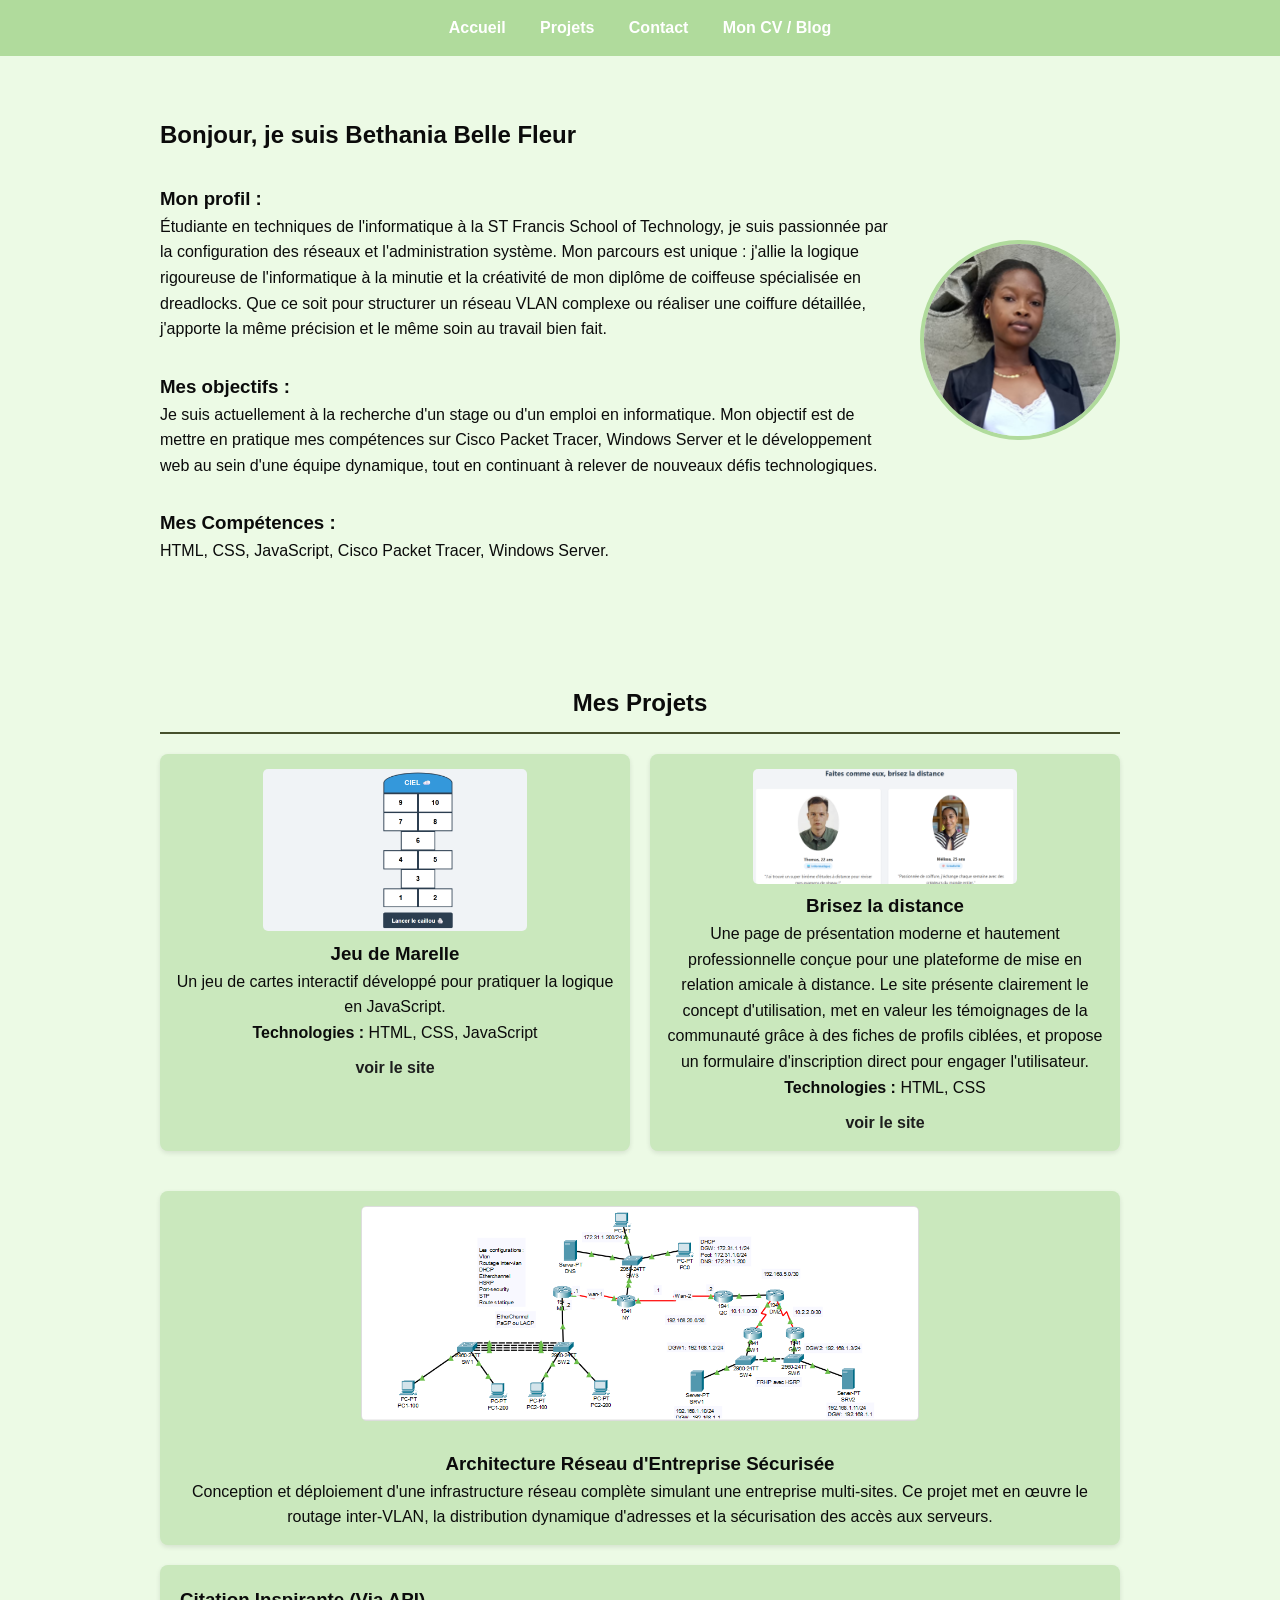
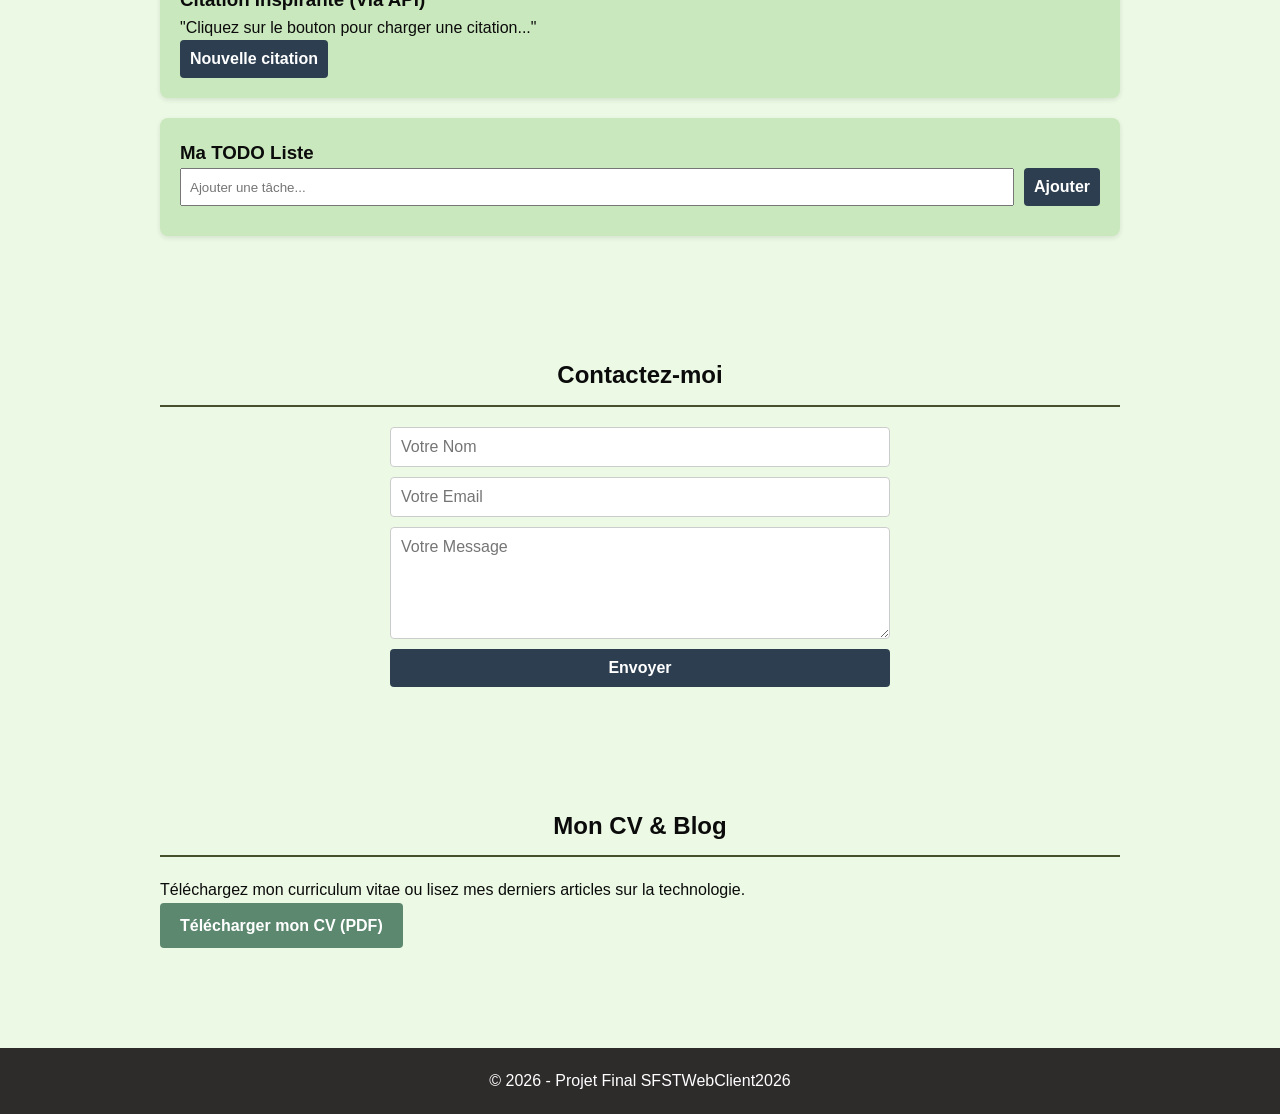
<file: index.html>
<!DOCTYPE html>
<html lang="fr">

<head>
    <meta charset="UTF-8">
    <!-- Permet de rendre le site responsive sur mobile -->
    <meta name="viewport" content="width=device-width, initial-scale=1.0">
    <title>Portfolio Professionnel - Bethania</title>
    <link rel="stylesheet" href="style.css">
</head>

<body>

    <!-- Barre de navigation -->
    <nav>
        <a href="#accueil">Accueil</a>
        <a href="#projets">Projets</a>
        <a href="#contact">Contact</a>
        <a href="#cv">Mon CV / Blog</a>
    </nav>

    <!-- SECTION 1 : ACCUEIL -->
    <section id="accueil">
        <div class="accueil-contenu">
            <!-- Présentation à gauche -->
            <div class="texte-accueil">
                <h1>Bonjour, je suis Bethania Belle Fleur</h1>
                <p>
                <h3><br>Mon profil :<br></h3>
                Étudiante en techniques de l'informatique à la ST Francis School of Technology, je suis passionnée
                par la configuration des réseaux et l'administration système. Mon parcours est unique : j'allie la
                logique rigoureuse de l'informatique à la minutie et la créativité de mon diplôme de coiffeuse
                spécialisée en dreadlocks. Que ce soit pour structurer un réseau VLAN complexe ou réaliser une
                coiffure détaillée, j'apporte la même précision et le même soin au travail bien fait.</p>
                <p>

                <h3><br>Mes objectifs :<br></h3>
                Je suis actuellement à la recherche d'un stage ou d'un emploi en informatique. Mon objectif est de
                mettre en pratique mes compétences sur Cisco Packet Tracer, Windows Server et le développement web
                au sein d'une équipe dynamique, tout en continuant à relever de nouveaux défis technologiques.</p>
                <h3><br>Mes Compétences :<br></h3>
                <p>HTML, CSS, JavaScript, Cisco Packet Tracer, Windows Server.</p>
            </div>
            <!-- Photo de profil à droite (remplacez l'URL par votre image sur GitHub) -->
            <img src="images/Lily.png" alt="Photo de Bethania" class="photo-profil">
        </div>
    </section>

    <!-- SECTION 2 : PROJETS -->
    <section id="projets">
        <h2>Mes Projets</h2>

        <div class="liste-projets">
            <!-- Projet 1 : Jeu de cartes -->
            <div class="carte-projet">
                <img src="images/marelle.png" alt="Capture Jeu de Marelle">
                <h3>Jeu de Marelle</h3>
                <p>Un jeu de cartes interactif développé pour pratiquer la logique en JavaScript.</p>
                <p><strong>Technologies :</strong> HTML, CSS, JavaScript</p>
                <a href="marelle.html">voir le site</a>
            </div>

            <!-- Projet 2 : Conseils sur la vie -->
            <div class="carte-projet">
                <img src="images/face.png" alt="Capture">
                <h3>Brisez la distance </h3>
                <p> Une page de présentation moderne et hautement professionnelle conçue pour une
                    plateforme de mise en relation amicale à distance. Le site présente clairement le concept
                    d'utilisation, met en valeur les témoignages de la communauté grâce à des fiches de profils ciblées,
                    et propose un formulaire d'inscription direct pour engager l'utilisateur.</p>
                <p><strong>Technologies :</strong> HTML, CSS</p>
                <a href="amis.html">voir le site</a>
            </div>
        </div>
        <div class=" carte-projet">

            <!-- Étape 1 : L'image de votre topologie réseau -->
            <div class="projet-image" style="text-align: center; margin-bottom: 20px;">
                <img src="images/cisco.png" alt="Topologie réseau Cisco Packet Tracer"
                    style="max-width: 100%; height: auto; border: 1px solid #ddd; border-radius: 5px;">
            </div>

            <!-- Étape 2 : Les détails techniques -->
            <div class="projet-details">
                <h3>Architecture Réseau d'Entreprise
                    Sécurisée</h3>
                <p>
                    Conception et déploiement d'une infrastructure réseau complète simulant une entreprise
                    multi-sites.
                    Ce projet met en œuvre le routage inter-VLAN, la distribution dynamique d'adresses et la
                    sécurisation des accès aux serveurs.
                </p>


            </div>
        </div>
        </div>
        </div>

        <!-- Mini-application 1 : Générateur de Citations (API) -->
        <div class="widget">
            <h3>Citation Inspirante (Via API)</h3>
            <p id="texte-citation">"Cliquez sur le bouton pour charger une citation..."</p>
            <h4 id="auteur-citation"></h4>
            <button onclick="chargerCitation()">Nouvelle citation</button>
        </div>

        <!-- Mini-application 2 : TODO List -->
        <div class="widget">
            <h3>Ma TODO Liste</h3>
            <div class="todo-form">
                <input type="text" id="todo-input" placeholder="Ajouter une tâche...">
                <button onclick="ajouterTache()">Ajouter</button>
            </div>
            <ul id="todo-liste"></ul>
        </div>
    </section>

    <!-- SECTION 3 : CONTACT -->
    <section id="contact">
        <h2>Contactez-moi</h2>
        <form onsubmit="alert('Message envoyé avec succès !'); return false;">
            <input type="text" placeholder="Votre Nom" required>
            <input type="email" placeholder="Votre Email" required>
            <textarea placeholder="Votre Message" rows="5" required></textarea>
            <button type="submit">Envoyer</button>
        </form>
    </section>

    <!-- SECTION 4 : CV / BLOG -->
    <section id="cv">
        <h2>Mon CV & Blog</h2>
        <p>Téléchargez mon curriculum vitae ou lisez mes derniers articles sur la technologie.</p>
        <!-- Remplacer le # par le lien de votre fichier CV -->
        <a href="cv/CV_BELLE-FLEUR_Bethania (1).docx" class="btn-cv" download>Télécharger mon CV (PDF)</a>
    </section>

    <!-- Pied de page -->
    <footer>
        <p>&copy; 2026 - Projet Final SFSTWebClient2026</p>
    </footer>

    <script src="JS/script.js"></script>
</body>

</html>
</file>
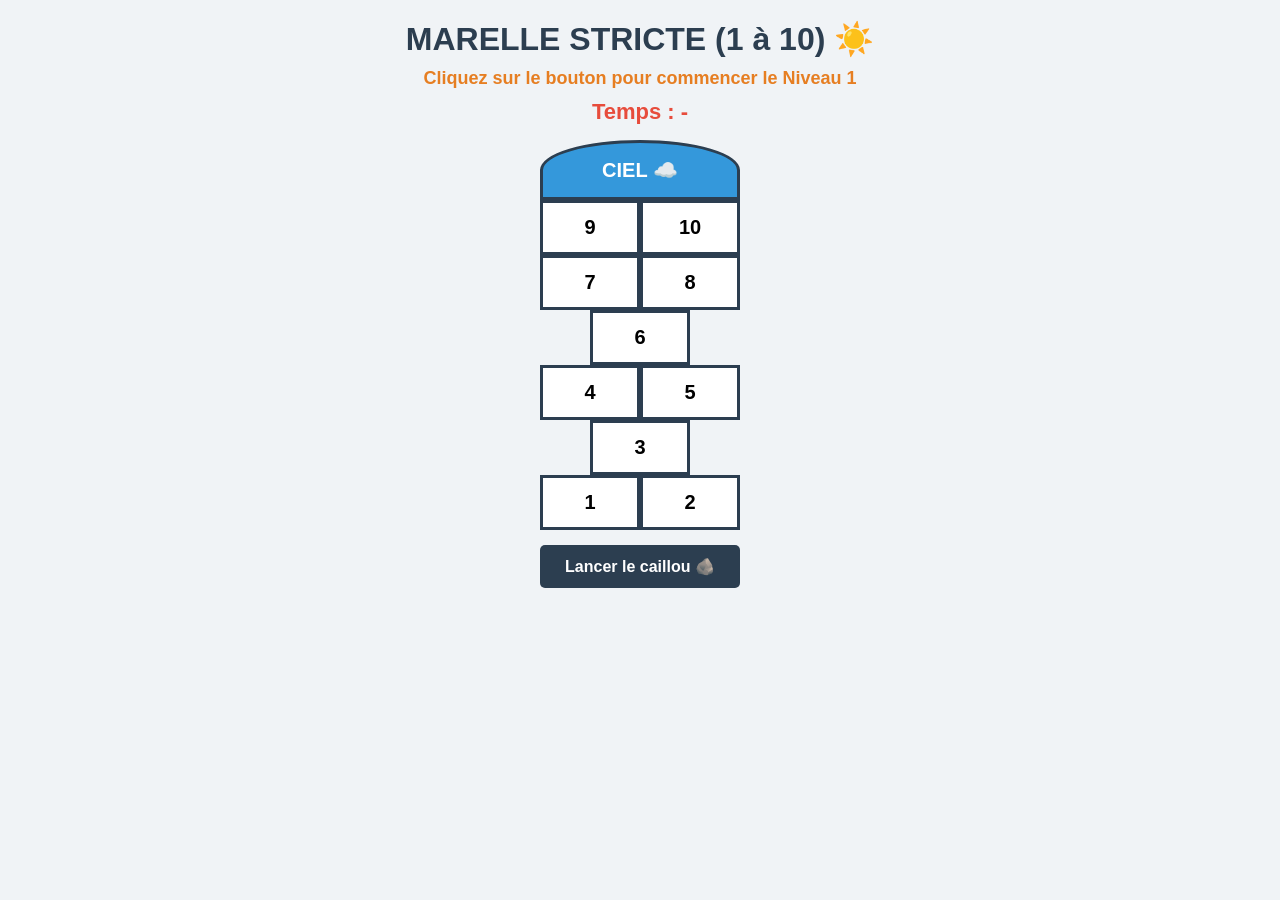
<file: Jeu_Marelle/index.html>
<!DOCTYPE html>
<html lang="fr">

<head>
    <meta charset="UTF-8">
    <meta name="viewport" content="width=device-width, initial-scale=1.0">
    <title>Jeu de Marelle Stricte 1-10</title>
    <style>
        /* CSS : Style général et mise en page de la marelle */
        * {
            margin: 0;
            padding: 0;
            box-sizing: border-box;
            font-family: Arial, sans-serif;
        }

        body {
            background-color: #f0f3f6;
            text-align: center;
            padding: 20px;
        }

        h1 {
            color: #2c3e50;
        }

        /* Zone d'informations (Statut et Chronomètre) */
        #statut {
            font-size: 18px;
            font-weight: bold;
            margin: 10px 0;
            color: #e67e22;
        }

        #timer {
            font-size: 22px;
            color: #e74c3c;
            font-weight: bold;
            margin-bottom: 15px;
        }

        /* Grille verticale inversée (le 1 est en bas, le Ciel en haut) */
        .marelle {
            display: flex;
            flex-direction: column-reverse;
            align-items: center;
            max-width: 300px;
            margin: 0 auto;
        }

        /* Case simple (un seul carré) */
        .case-simple {
            width: 100px;
            height: 55px;
            border: 3px solid #2c3e50;
            background: white;
            font-size: 20px;
            font-weight: bold;
            line-height: 49px;
            cursor: pointer;
        }

        /* Rangée double (deux carrés côte à côte) */
        .rangee-double {
            display: flex;
            width: 200px;
            height: 55px;
        }

        .rangee-double .case {
            width: 100px;
            height: 55px;
            border: 3px solid #2c3e50;
            background: white;
            font-size: 20px;
            font-weight: bold;
            line-height: 49px;
            cursor: pointer;
        }

        /* Case finale : Le Ciel */
        .ciel {
            width: 200px;
            height: 60px;
            border: 3px solid #2c3e50;
            border-radius: 50% 50% 0 0;
            background: #3498db;
            color: white;
            font-size: 20px;
            font-weight: bold;
            line-height: 54px;
        }

        /* Bouton pour lancer le caillou */
        button {
            padding: 12px 25px;
            font-size: 16px;
            font-weight: bold;
            background-color: #2c3e50;
            color: white;
            border: none;
            border-radius: 5px;
            cursor: pointer;
            margin-top: 15px;
        }
    </style>
</head>

<body>

    <h1>MARELLE STRICTE (1 à 10) ☀️</h1>
    <!-- Affiche les consignes et le niveau en cours -->
    <div id="statut">Cliquez sur le bouton pour commencer le Niveau 1</div>
    <!-- Affiche la difficulté (le temps restant) -->
    <div id="timer">Temps : -</div>

    <!-- La structure complète de la marelle graduée de 1 à 10 -->
    <div class="marelle">
        <!-- Cases 1 et 2 (Double) -->
        <div class="rangee-double">
            <div class="case" id="case-1" onclick="clicCase(1)">1</div>
            <div class="case" id="case-2" onclick="clicCase(2)">2</div>
        </div>

        <!-- Case 3 (Simple) -->
        <div class="case-simple" id="case-3" onclick="clicCase(3)">3</div>

        <!-- Cases 4 et 5 (Double) -->
        <div class="rangee-double">
            <div class="case" id="case-4" onclick="clicCase(4)">4</div>
            <div class="case" id="case-5" onclick="clicCase(5)">5</div>
        </div>

        <!-- Case 6 (Simple) -->
        <div class="case-simple" id="case-6" onclick="clicCase(6)">6</div>

        <!-- Cases 7 et 8 (Double) -->
        <div class="rangee-double">
            <div class="case" id="case-7" onclick="clicCase(7)">7</div>
            <div class="case" id="case-8" onclick="clicCase(8)">8</div>
        </div>

        <!-- Cases 9 et 10 (Double) -->
        <div class="rangee-double">
            <div class="case" id="case-9" onclick="clicCase(9)">9</div>
            <div class="case" id="case-10" onclick="clicCase(10)">10</div>
        </div>

        <!-- Le Ciel -->
        <div class="ciel" id="case-ciel">CIEL ☁️</div>
    </div>

    <button onclick="lancerTour()">Lancer le caillou 🪨</button>

    <script src="script.js"></script>
</body>

</html>
</file>
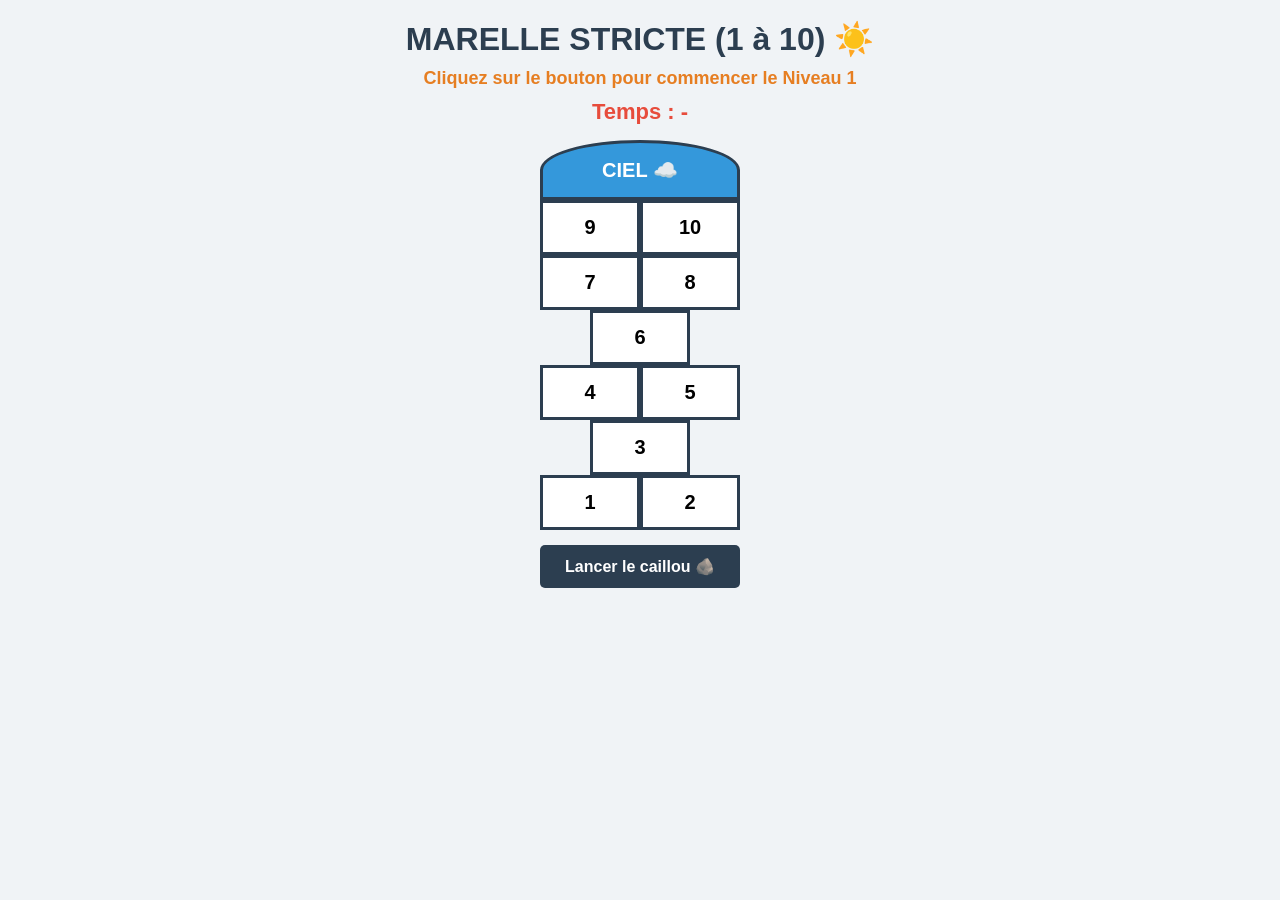
<file: marelle.html>
<!DOCTYPE html>
<html lang="fr">

<head>
    <meta charset="UTF-8">
    <meta name="viewport" content="width=device-width, initial-scale=1.0">
    <title>Jeu de Marelle Stricte 1-10</title>
    <style>
        /* CSS : Style général et mise en page de la marelle */
        * {
            margin: 0;
            padding: 0;
            box-sizing: border-box;
            font-family: Arial, sans-serif;
        }

        body {
            background-color: #f0f3f6;
            text-align: center;
            padding: 20px;
        }

        h1 {
            color: #2c3e50;
        }

        /* Zone d'informations (Statut et Chronomètre) */
        #statut {
            font-size: 18px;
            font-weight: bold;
            margin: 10px 0;
            color: #e67e22;
        }

        #timer {
            font-size: 22px;
            color: #e74c3c;
            font-weight: bold;
            margin-bottom: 15px;
        }

        /* Grille verticale inversée (le 1 est en bas, le Ciel en haut) */
        .marelle {
            display: flex;
            flex-direction: column-reverse;
            align-items: center;
            max-width: 300px;
            margin: 0 auto;
        }

        /* Case simple (un seul carré) */
        .case-simple {
            width: 100px;
            height: 55px;
            border: 3px solid #2c3e50;
            background: white;
            font-size: 20px;
            font-weight: bold;
            line-height: 49px;
            cursor: pointer;
        }

        /* Rangée double (deux carrés côte à côte) */
        .rangee-double {
            display: flex;
            width: 200px;
            height: 55px;
        }

        .rangee-double .case {
            width: 100px;
            height: 55px;
            border: 3px solid #2c3e50;
            background: white;
            font-size: 20px;
            font-weight: bold;
            line-height: 49px;
            cursor: pointer;
        }

        /* Case finale : Le Ciel */
        .ciel {
            width: 200px;
            height: 60px;
            border: 3px solid #2c3e50;
            border-radius: 50% 50% 0 0;
            background: #3498db;
            color: white;
            font-size: 20px;
            font-weight: bold;
            line-height: 54px;
        }

        /* Bouton pour lancer le caillou */
        button {
            padding: 12px 25px;
            font-size: 16px;
            font-weight: bold;
            background-color: #2c3e50;
            color: white;
            border: none;
            border-radius: 5px;
            cursor: pointer;
            margin-top: 15px;
        }
    </style>
</head>

<body>

    <h1>MARELLE STRICTE (1 à 10) ☀️</h1>
    <!-- Affiche les consignes et le niveau en cours -->
    <div id="statut">Cliquez sur le bouton pour commencer le Niveau 1</div>
    <!-- Affiche la difficulté (le temps restant) -->
    <div id="timer">Temps : -</div>

    <!-- La structure complète de la marelle graduée de 1 à 10 -->
    <div class="marelle">
        <!-- Cases 1 et 2 (Double) -->
        <div class="rangee-double">
            <div class="case" id="case-1" onclick="clicCase(1)">1</div>
            <div class="case" id="case-2" onclick="clicCase(2)">2</div>
        </div>

        <!-- Case 3 (Simple) -->
        <div class="case-simple" id="case-3" onclick="clicCase(3)">3</div>

        <!-- Cases 4 et 5 (Double) -->
        <div class="rangee-double">
            <div class="case" id="case-4" onclick="clicCase(4)">4</div>
            <div class="case" id="case-5" onclick="clicCase(5)">5</div>
        </div>

        <!-- Case 6 (Simple) -->
        <div class="case-simple" id="case-6" onclick="clicCase(6)">6</div>

        <!-- Cases 7 et 8 (Double) -->
        <div class="rangee-double">
            <div class="case" id="case-7" onclick="clicCase(7)">7</div>
            <div class="case" id="case-8" onclick="clicCase(8)">8</div>
        </div>

        <!-- Cases 9 et 10 (Double) -->
        <div class="rangee-double">
            <div class="case" id="case-9" onclick="clicCase(9)">9</div>
            <div class="case" id="case-10" onclick="clicCase(10)">10</div>
        </div>

        <!-- Le Ciel -->
        <div class="ciel" id="case-ciel">CIEL ☁️</div>
    </div>

    <button onclick="lancerTour()">Lancer le caillou 🪨</button>

    <script src="JS/marelle.js"></script>
</body>

</html>
</file>
<file: style.css>
/* Styles de base et réinitialisation */
* {
  margin: 0;
  padding: 0;
  box-sizing: border-box;
  font-family: Arial, sans-serif;
}

body {
  background-color: #ECFAE5;
  color: #0b0b0b;
  line-height: 1.6;
}

/* Barre de navigation fixe en haut */
nav {
  background-color: #B0DB9C;
  padding: 15px;
  position: sticky;
  top: 0;
  text-align: center;
  z-index: 100;
}

nav a {
  color: white;
  margin: 0 15px;
  text-decoration: none;
  font-weight: bold;
}

/* Styles généraux des sections */
section {
  padding: 60px 20px;
  max-width: 1000px;
  margin: auto;
}

h2 {
  border-bottom: 2px solid #46502c;
  padding-bottom: 10px;
  margin-bottom: 20px;
  text-align: center;
}

/* Flexbox pour la section Accueil (Texte à gauche, photo à droite) */
.accueil-contenu {
  display: flex;
  align-items: center;
  justify-content: space-between;
  gap: 20px;
}

.texte-accueil {
  flex: 1;
}

.photo-profil {
  width: 200px;
  height: 200px;
  border-radius: 50%;
  object-fit: cover;
  border: 4px solid #B0DB9C;
}

/* Grille responsive pour les deux projets */
.liste-projets {
  display: grid;
  grid-template-columns: repeat(auto-fit, minmax(280px, 1fr));
  gap: 20px;
  margin-bottom: 40px;
}

.carte-projet {
  background: #CAE8BD;
  padding: 15px;
  border-radius: 8px;
  box-shadow: 0 2px 5px rgba(0, 0, 0, 0.1);
  text-align: center;
}

.carte-projet img {
  width: 60%;
  height: auto;
  border-radius: 5px;
}

.carte-projet a {
  display: inline-block;
  margin-top: 10px;
  color: #1d1e1e;
  text-decoration: none;
  font-weight: bold;
}

/* Style des zones API Citation et TODO list */
.widget {
  background: #CAE8BD;
  padding: 20px;
  border-radius: 8px;
  margin-top: 20px;
  box-shadow: 0 2px 5px rgba(0, 0, 0, 0.1);
}

.todo-form {
  display: flex;
  gap: 10px;
  margin-bottom: 10px;
}

.todo-form input {
  flex: 1;
  padding: 8px;
}

ul {
  list-style: none;
}

li {
  padding: 8px;
  background: #d4af37;
  margin-top: 5px;
  display: flex;
  justify-content: space-between;
  border-radius: 4px;
}

li button {
  background: #e74c3c;
  color: white;
  border: none;
  padding: 2px 8px;
  cursor: pointer;
}

/* Formulaire de Contact */
form {
  display: flex;
  flex-direction: column;
  gap: 10px;
  max-width: 500px;
  margin: auto;
}

form input,
form textarea,
button {
  padding: 10px;
  border: 1px solid #ccc;
  border-radius: 4px;
  font-size: 16px;
}

button {
  background: #2c3e50;
  color: white;
  cursor: pointer;
  border: none;
  font-weight: bold;
}

button:hover {
  background: #34495e;
}

/* Bouton CV */
.btn-cv {
  display: inline-block;
  background: #5b886e;
  color: white;
  padding: 10px 20px;
  text-decoration: none;
  border-radius: 4px;
  font-weight: bold;
}

/* Pied de page */
footer {
  text-align: center;
  padding: 20px;
  background: #2e2b2b;
  color: white;
  margin-top: 40px;
}

/* RESPONSIVE DESIGN (Media Query pour écrans mobiles) */
@media (max-width: 768px) {
  .accueil-contenu {
    flex-direction: column-reverse;
    text-align: center;
  }

  /* Met la photo au-dessus du texte sur mobile */
  nav a {
    display: inline-block;
    margin: 5px 10px;
  }
}
</file>
